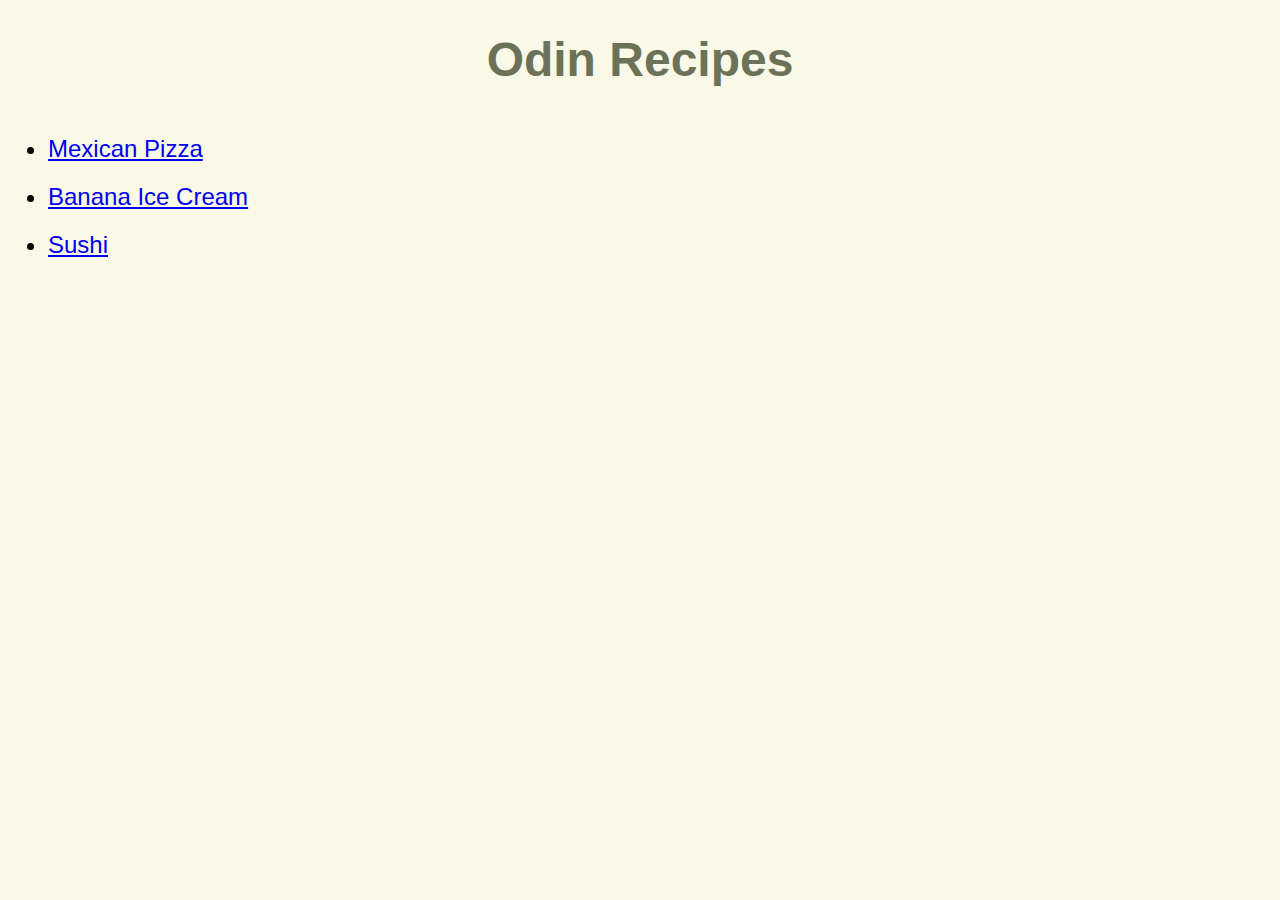
<file: index.html>
<!DOCTYPE html>
<html lang = "en">


<head>
    <meta charset="UTF-8">
    <title>Odin Recipes</title>
    <link rel="stylesheet" href="style/styles.css">
</head>

<body>
    <h1 class="title">Odin Recipes</h1>
    <ul class="recipes-links">
        <li><a href="recipes/mexicanpizza.html" target="_blank">Mexican Pizza</a></li>
        <li><a href="recipes/bananaicecream.html" target="_blank">Banana Ice Cream</a></li>
        <li><a href="recipes/sushi.html" target="_blank">Sushi</a></li>
    </ul>
</body>

</html>
</file>
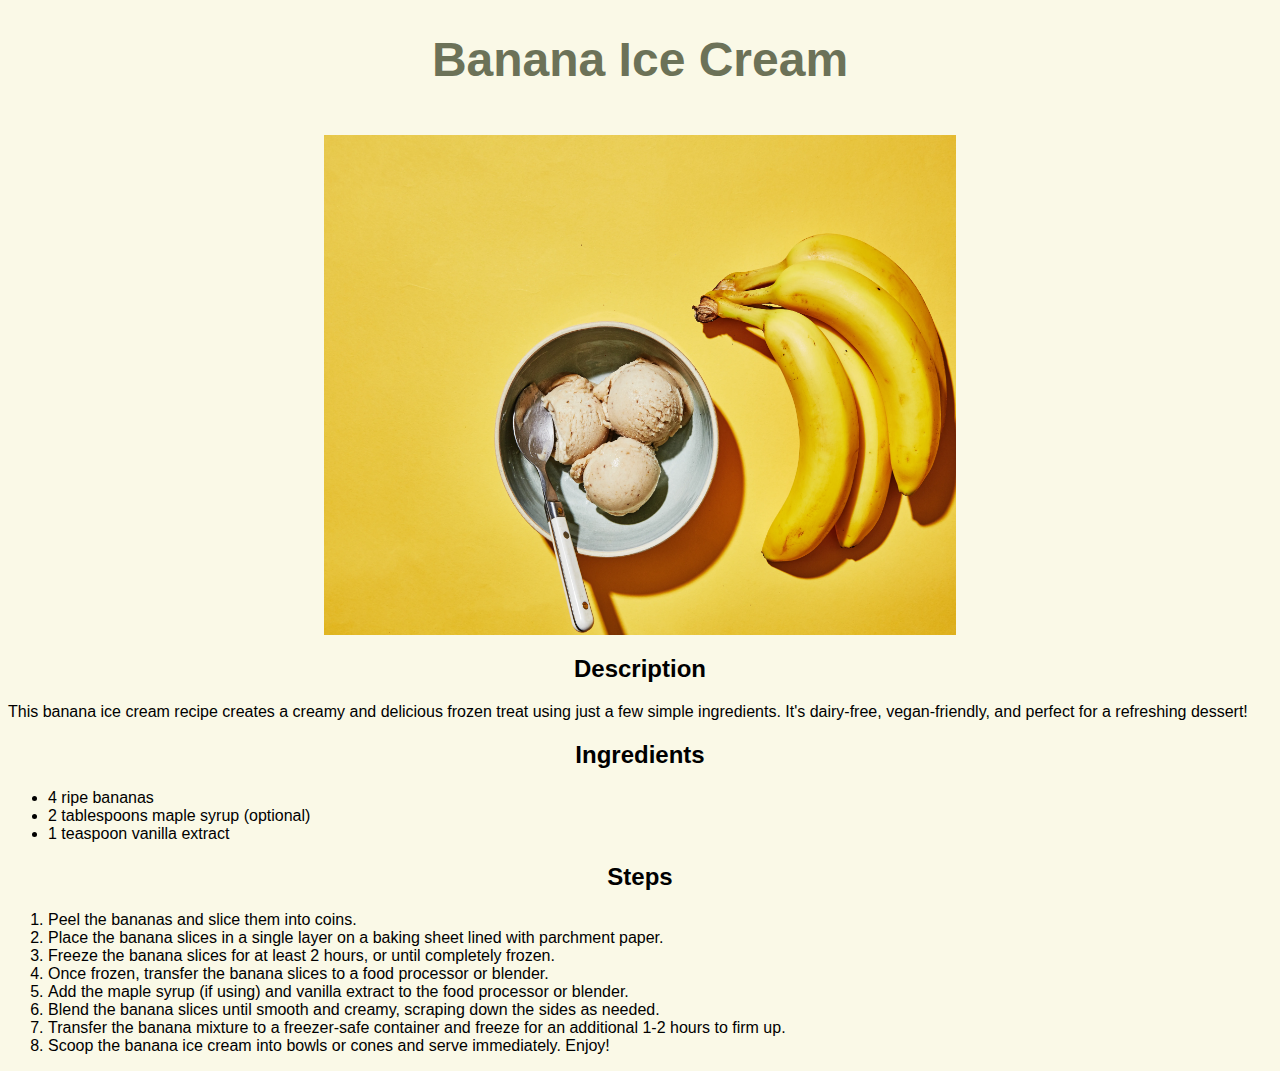
<file: recipes/bananaicecream.html>
<!DOCTYPE html>
<html lang = "en">
<head>
    <meta charset="UTF-8">
    <title>Banana Ice Cream Recipe</title>
    <link rel="stylesheet" href="../style/styles.css">
</head>

<body>

    <h1 class="title">Banana Ice Cream</h1>
    <img src="../img/banana.webp" height="500" class="img">
    
    <h2>Description</h2>
    <p>This banana ice cream recipe creates a creamy and delicious frozen treat using just a few simple ingredients. It's dairy-free, vegan-friendly, and perfect for a refreshing dessert!</p>
    
    <h2>Ingredients</h2>
    <ul>
        <li>4 ripe bananas</li>
        <li>2 tablespoons maple syrup (optional)</li>
        <li>1 teaspoon vanilla extract</li>
    </ul>
    
    <h2>Steps</h2>
    <ol>
        <li>Peel the bananas and slice them into coins.</li>
        <li>Place the banana slices in a single layer on a baking sheet lined with parchment paper.</li>
        <li>Freeze the banana slices for at least 2 hours, or until completely frozen.</li>
        <li>Once frozen, transfer the banana slices to a food processor or blender.</li>
        <li>Add the maple syrup (if using) and vanilla extract to the food processor or blender.</li>
        <li>Blend the banana slices until smooth and creamy, scraping down the sides as needed.</li>
        <li>Transfer the banana mixture to a freezer-safe container and freeze for an additional 1-2 hours to firm up.</li>
        <li>Scoop the banana ice cream into bowls or cones and serve immediately. Enjoy!</li>
    </ol>
    
    </body>
    </html>
</file>
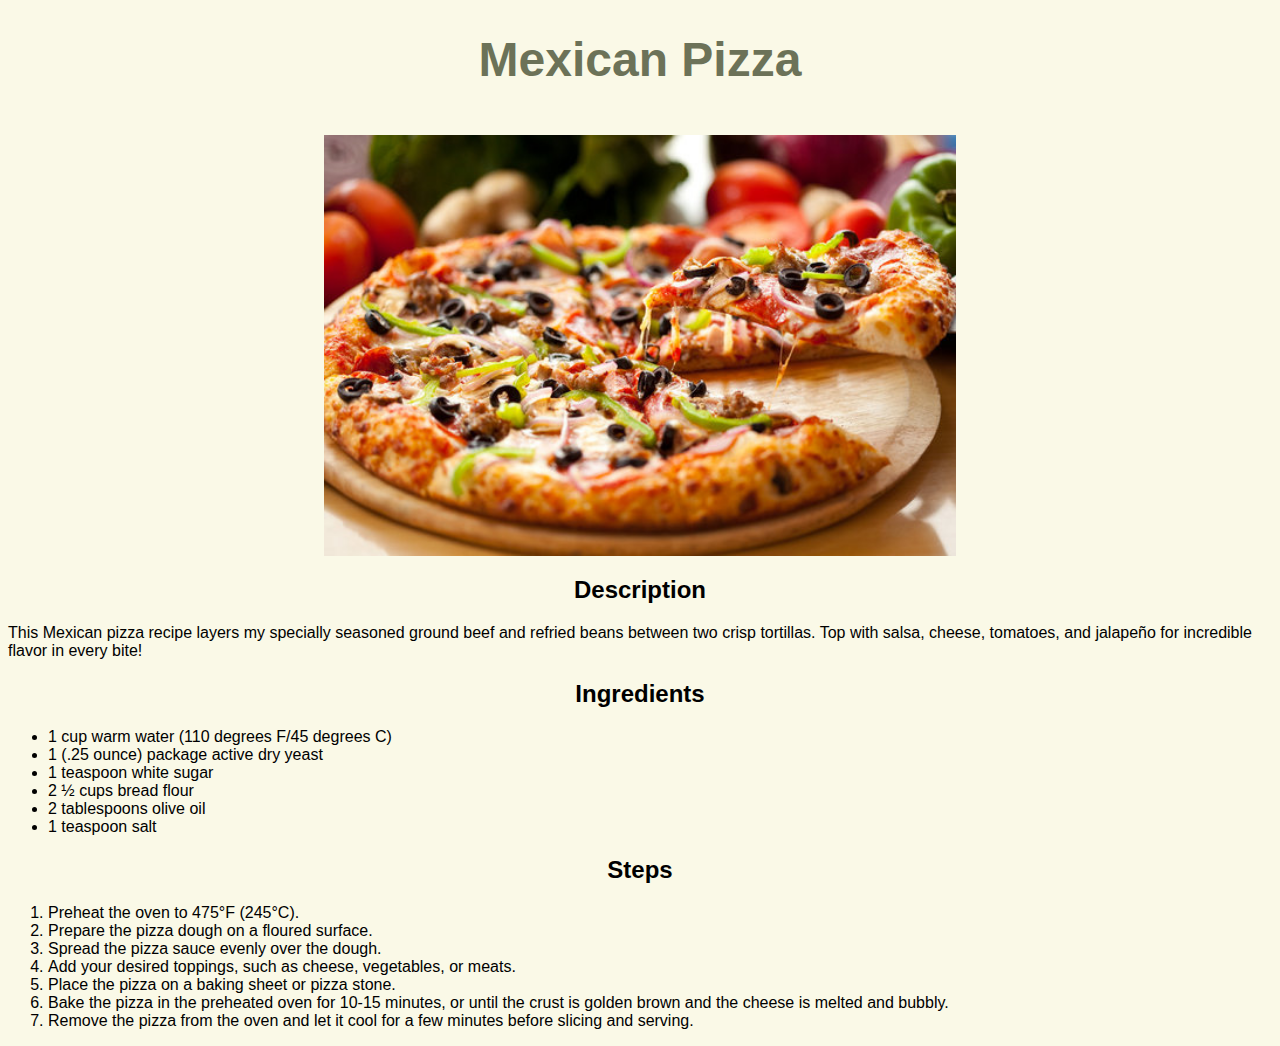
<file: recipes/mexicanpizza.html>
<!DOCTYPE html>
<html lang = "en">
<head>
    <meta charset="UTF-8">
    <title>Mexican Pizza Recipe</title>
    <link rel="stylesheet" href="../style/styles.css">
</head>

<body>
    <h1 class="title">Mexican Pizza</h1>
    <img src="../img/pizza.jpg" alt = "mexpizza" class="img">
    <h2>Description</h2>
    <p>This Mexican pizza recipe layers my specially seasoned ground beef and refried beans between two crisp tortillas. Top with salsa, cheese, tomatoes, and jalapeño for incredible flavor in every bite!</p>
    <h2>Ingredients</h2>
    <ul>
        <li>1 cup warm water (110 degrees F/45 degrees C)</li>
        <li>1 (.25 ounce) package active dry yeast</li>
        <li>1 teaspoon white sugar</li>
        <li>2 ½ cups bread flour</li>
        <li>2 tablespoons olive oil</li>
        <li>1 teaspoon salt</li>
    </ul>
    <h2>Steps</h2>
    <ol>
        <li>Preheat the oven to 475°F (245°C).</li>
        <li>Prepare the pizza dough on a floured surface.</li>
        <li>Spread the pizza sauce evenly over the dough.</li>
        <li>Add your desired toppings, such as cheese, vegetables, or meats.</li>
        <li>Place the pizza on a baking sheet or pizza stone.</li>
        <li>Bake the pizza in the preheated oven for 10-15 minutes, or until the crust is golden brown and the cheese is melted and bubbly.</li>
        <li>Remove the pizza from the oven and let it cool for a few minutes before slicing and serving.</li>
    </ol>
</body>

</html>
</file>
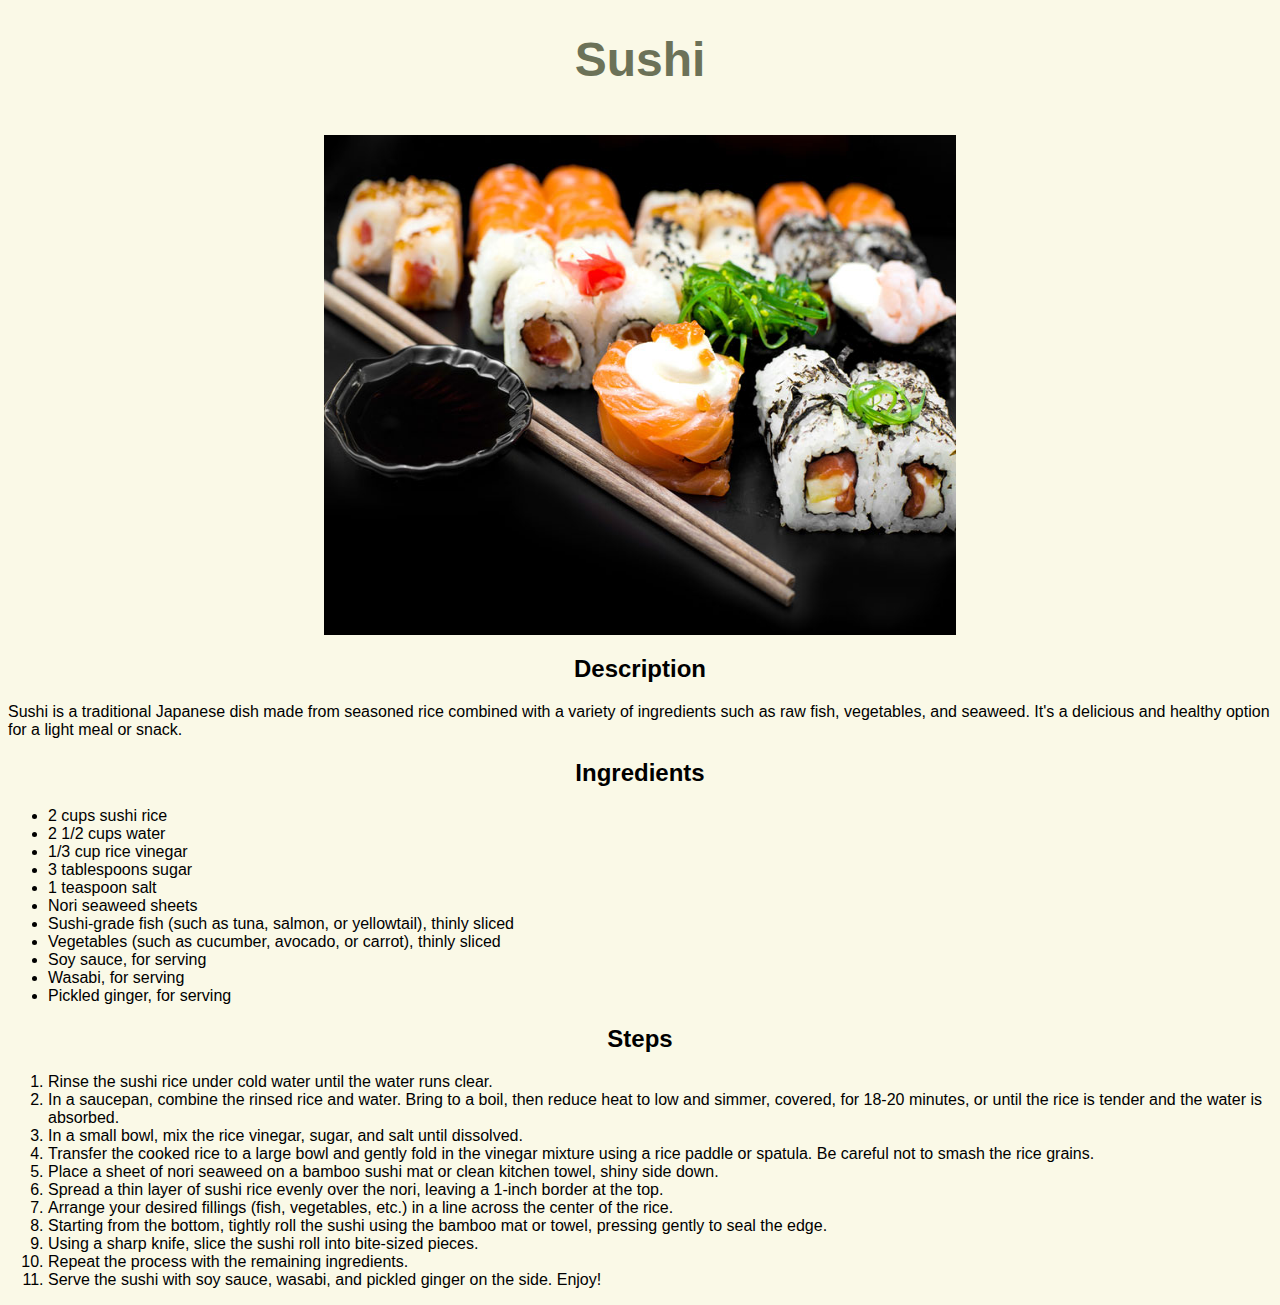
<file: recipes/sushi.html>
<!DOCTYPE html>
<html lang="en">
<head>
    <meta charset="UTF-8">
    <title>Sushi Recipe</title>
    <link rel="stylesheet" href="../style/styles.css">
</head>
<body>

<h1 class="title">Sushi</h1>
<img src="../img/sushi.jpg" height="500" class="img">

<h2>Description</h2>
<p>Sushi is a traditional Japanese dish made from seasoned rice combined with a variety of ingredients such as raw fish, vegetables, and seaweed. It's a delicious and healthy option for a light meal or snack.</p>

<h2>Ingredients</h2>
<ul>
    <li>2 cups sushi rice</li>
    <li>2 1/2 cups water</li>
    <li>1/3 cup rice vinegar</li>
    <li>3 tablespoons sugar</li>
    <li>1 teaspoon salt</li>
    <li>Nori seaweed sheets</li>
    <li>Sushi-grade fish (such as tuna, salmon, or yellowtail), thinly sliced</li>
    <li>Vegetables (such as cucumber, avocado, or carrot), thinly sliced</li>
    <li>Soy sauce, for serving</li>
    <li>Wasabi, for serving</li>
    <li>Pickled ginger, for serving</li>
</ul>

<h2>Steps</h2>
<ol>
    <li>Rinse the sushi rice under cold water until the water runs clear.</li>
    <li>In a saucepan, combine the rinsed rice and water. Bring to a boil, then reduce heat to low and simmer, covered, for 18-20 minutes, or until the rice is tender and the water is absorbed.</li>
    <li>In a small bowl, mix the rice vinegar, sugar, and salt until dissolved.</li>
    <li>Transfer the cooked rice to a large bowl and gently fold in the vinegar mixture using a rice paddle or spatula. Be careful not to smash the rice grains.</li>
    <li>Place a sheet of nori seaweed on a bamboo sushi mat or clean kitchen towel, shiny side down.</li>
    <li>Spread a thin layer of sushi rice evenly over the nori, leaving a 1-inch border at the top.</li>
    <li>Arrange your desired fillings (fish, vegetables, etc.) in a line across the center of the rice.</li>
    <li>Starting from the bottom, tightly roll the sushi using the bamboo mat or towel, pressing gently to seal the edge.</li>
    <li>Using a sharp knife, slice the sushi roll into bite-sized pieces.</li>
    <li>Repeat the process with the remaining ingredients.</li>
    <li>Serve the sushi with soy sauce, wasabi, and pickled ginger on the side. Enjoy!</li>
</ol>

</body>
</html>
</file>
<file: style/styles.css>
body{
    font-family: 'Segoe UI', Tahoma, Geneva, Verdana, sans-serif;
}

*{
    background-color: rgb(250, 249, 231);
}

.title{
    color: rgb(108, 114, 88);
    font-size: 48px;
    text-align: center;
    margin-bottom: 48px;
}

h2{
    text-align: center;
}

.recipes-links{
    font-size: 24px;
}

.recipes-links li {
    color: black;
    padding-bottom: 20px; /* Встановлює відступ 10px між елементами <li> */
}

.img{ 
    display: block;
    margin-left: auto;
    margin-right: auto;
    width: 50%;
}
</file>
